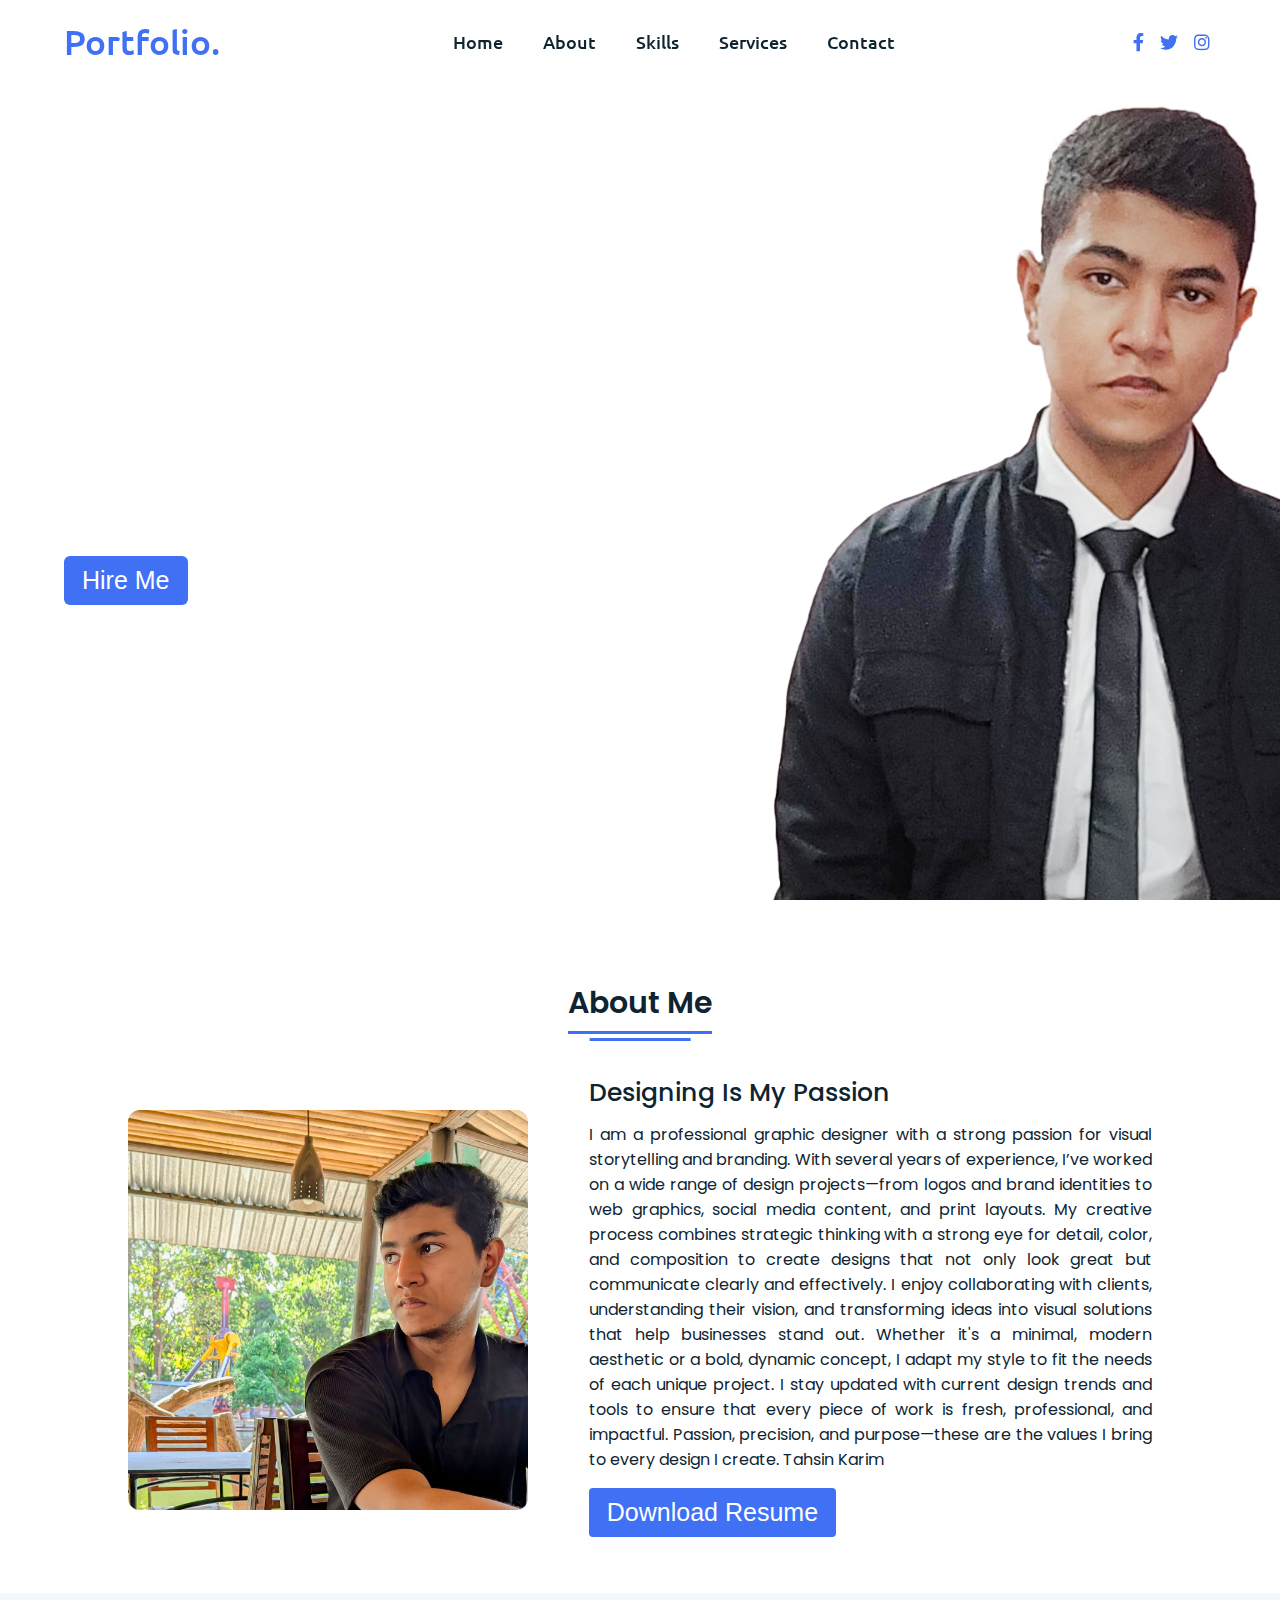
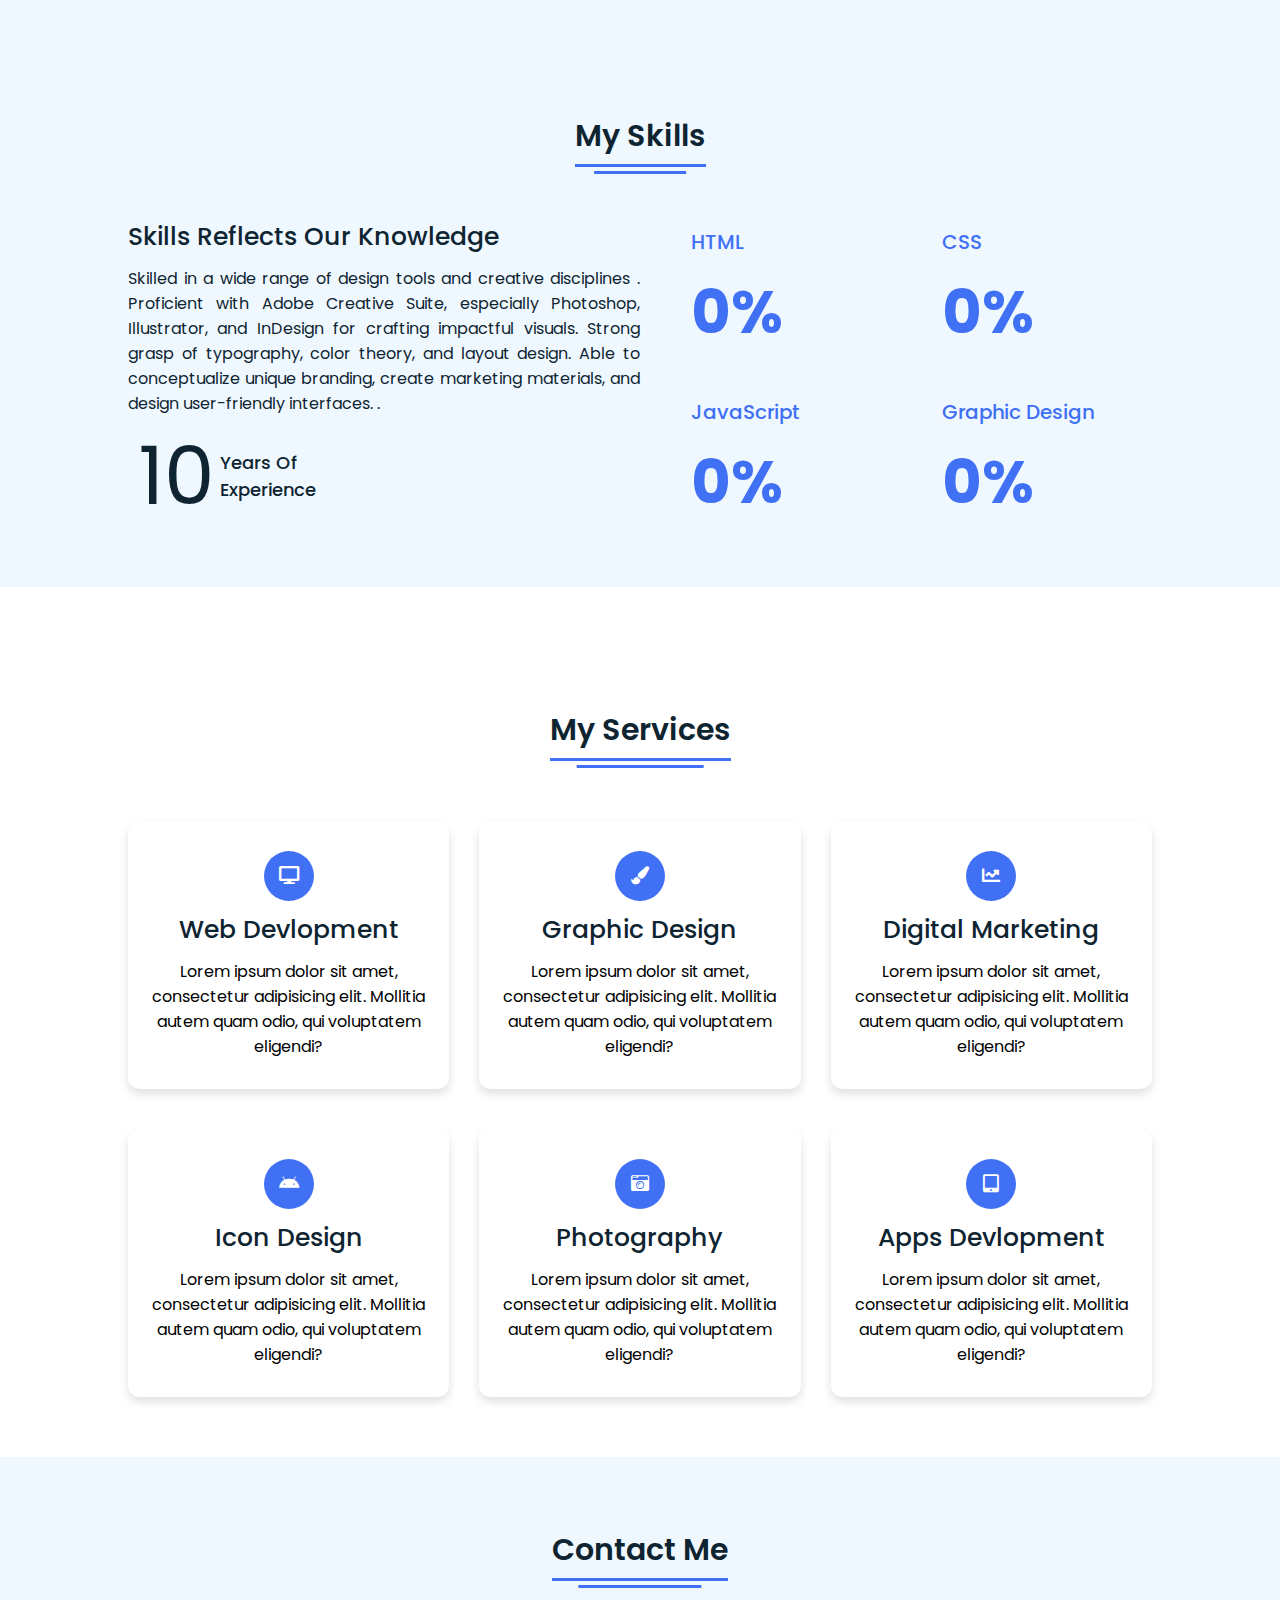
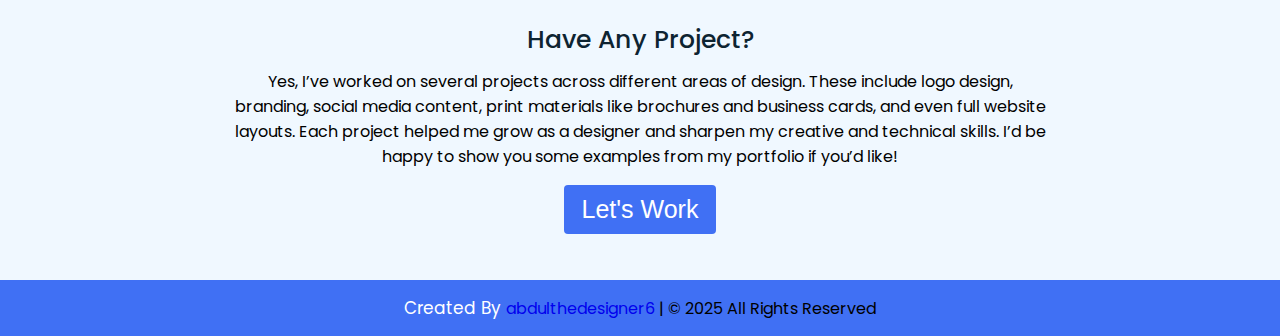
<file: index.html>
<!DOCTYPE html>
<!-- Website - www.codingnepalweb.com -->
<html lang="en" dir="ltr">

<head>
  <meta charset="UTF-8" />
  <title>Responsive Portfolio Website HTML CSS| CodingNepal</title>
  <link rel="stylesheet" href="style.css" />
  <!-- Fontawesome CDN Link -->
  <link rel="stylesheet" href="https://cdnjs.cloudflare.com/ajax/libs/font-awesome/5.15.2/css/all.min.css" />
  <meta name="viewport" content="width=device-width, initial-scale=1.0" />
</head>

<body>

  <!-- Preloader -->
<div id="preloader">
  <div class="loader"></div>
</div>
  <div id="main-content">
  <!-- Move to up button -->
  <div class="scroll-button">
    <a href="#home"><i class="fas fa-arrow-up"></i></a>
  </div>
  <!-- navgaition menu -->
  <nav>
    <div class="navbar">
      <div class="logo"><a href="#">Portfolio.</a></div>
      <ul class="menu">
        <li><a href="#home">Home</a></li>
        <li><a href="#about">About</a></li>
        <li><a href="#skills">Skills</a></li>
        <li><a href="#services">Services</a></li>
        <li><a href="#contact">Contact</a></li>
        <div class="cancel-btn">
          <i class="fas fa-times"></i>
        </div>
      </ul>
      <div class="media-icons">
        <a href="https://www.facebook.com/profile.php?id=61574432725839"><i class="fab fa-facebook-f"></i></a>
        <a href="https://www.instagram.com/tahsin__karim/"><i class="fab fa-twitter"></i></a>
        <a href="https://www.instagram.com/tahsin__karim/"><i class="fab fa-instagram"></i></a>
      </div>
    </div>
    <div class="menu-btn">
      <i class="fas fa-bars"></i>
    </div>
  </nav>

  <!-- Home Section Start -->
  <section class="home" id="home">
    <div class="home-content">
      <div class="text">
        <div class="text-one">Hello,</div>
        <div class="text-two">I'm Tahsin Karim</div>
        <div class="text-three">UI/UX Designer</div>
        <div class="text-four">From Bangladesh</div>
      </div>
      <div class="button">
        <a href="hire.html" class="hire-me-button">

          <button >Hire Me</button>
          </a>
        </div>
    </div>
  </section>

  <!-- About Section Start -->
  <section class="about" id="about">
    <div class="content">
      <div class="title"><span>About Me</span></div>
      <div class="about-details">
        <div class="left">
          <img src="Images/about.jpg" alt="about image" />
        </div>
        <div class="right">
     
          <div class="topic">Designing Is My Passion</div>
          <p>
         I am a professional graphic designer with a strong passion for visual storytelling and branding. With several years of experience,
          I’ve worked on a wide range of design projects—from logos and brand identities to web graphics, social media content, and print layouts.
          My creative process combines strategic thinking with a strong eye for detail, color, and composition to create designs that not only look
          great but communicate clearly and effectively. I enjoy collaborating with clients, understanding their vision, and transforming ideas into
          visual solutions that help businesses stand out. Whether it's a minimal, modern aesthetic or a bold, dynamic concept, I adapt my style to
          fit the needs of each unique project. I stay updated with current design trends and tools to ensure that every piece of work is fresh,
          professional, and impactful. Passion, precision, and purpose—these are the values I bring to every design I create. Tahsin Karim
          </p>
      
          <div class="button">
            <a href="files/Md.Abdul Karim.pdf" download>
    <button class="btn animate-text">Download Resume</button>
            </a>
          </div>
        </div>
      </div>
    </div>
  </section>

  <!-- My Skill Section Start -->
  <!-- Section Tag and Other Div will same where we need to put same CSS -->
  <section class="skills" id="skills">
    <div class="content">
      <div class="title"><span>My Skills</span></div>
      <div class="skills-details">
        <div class="text">
          <div class="topic">Skills Reflects Our Knowledge</div>
          <p>Skilled in a wide range of design tools and creative disciplines
            . Proficient with Adobe Creative Suite, especially Photoshop, Illustrator, 
            and InDesign for crafting impactful visuals. Strong grasp of typography, color theory, and layout design. 
            Able to conceptualize unique branding, create marketing materials, and design user-friendly interfaces.
              .</p>
          <div class="experience">
            <div class="num">10</div>
            <div class="exp">
              Years Of <br />
              Experience
            </div>
          </div>
        </div>
        <div class="boxes">
         <div class="box">
  <div class="topic">HTML</div>
  <div class="per" data-target="90">0%</div>
</div>
<div class="box">
  <div class="topic">CSS</div>
  <div class="per" data-target="80">0%</div>
</div>
<div class="box">
  <div class="topic">JavaScript</div>
  <div class="per" data-target="70">0%</div>
</div>
<div class="box">
  <div class="topic">Graphic Design</div>
  <div class="per" data-target="90">0%</div>
</div>

        </div>
      </div>
    </div>
  </section>

  <!-- My Services Section Start -->
  <section class="services" id="services">
    <div class="content">
      <div class="title"><span>My Services</span></div>
      <div class="boxes">
        <div class="box">
          <div class="icon">
            <i class="fas fa-desktop"></i>
          </div>
          <div class="topic">Web Devlopment</div>
          <p>Lorem ipsum dolor sit amet, consectetur adipisicing elit. Mollitia autem quam odio, qui voluptatem
            eligendi?</p>
        </div>
        <div class="box">
          <div class="icon">
            <i class="fas fa-paint-brush"></i>
          </div>
          <div class="topic">Graphic Design</div>
          <p>Lorem ipsum dolor sit amet, consectetur adipisicing elit. Mollitia autem quam odio, qui voluptatem
            eligendi?</p>
        </div>
        <div class="box">
          <div class="icon">
            <i class="fas fa-chart-line"></i>
          </div>
          <div class="topic">Digital Marketing</div>
          <p>Lorem ipsum dolor sit amet, consectetur adipisicing elit. Mollitia autem quam odio, qui voluptatem
            eligendi?</p>
        </div>
        <div class="box">
          <div class="icon">
            <i class="fab fa-android"></i>
          </div>
          <div class="topic">Icon Design</div>
          <p>Lorem ipsum dolor sit amet, consectetur adipisicing elit. Mollitia autem quam odio, qui voluptatem
            eligendi?</p>
        </div>
        <div class="box">
          <div class="icon">
            <i class="fas fa-camera-retro"></i>
          </div>
          <div class="topic">Photography</div>
          <p>Lorem ipsum dolor sit amet, consectetur adipisicing elit. Mollitia autem quam odio, qui voluptatem
            eligendi?</p>
        </div>
        <div class="box">
          <div class="icon">
            <i class="fas fa-tablet-alt"></i>
          </div>
          <div class="topic">Apps Devlopment</div>
          <p>Lorem ipsum dolor sit amet, consectetur adipisicing elit. Mollitia autem quam odio, qui voluptatem
            eligendi?</p>
        </div>
      </div>
    </div>
  </section>

  <!-- Contact Me section Start -->
  <section class="contact" id="contact">
    <div class="content">
      <div class="title"><span>Contact Me</span></div>
      <div class="text">
        <div class="topic">Have Any Project?</div>
        <p>Yes, I’ve worked on several projects across different areas of design. These include logo design, branding,
           social media content, print materials like brochures and business cards, and even full website layouts.
           Each project helped me grow as a designer and sharpen my creative and technical skills.
            I’d be happy to show you some examples from my portfolio if you’d like!</p>
        <div class="button">
             <a href="https://wa.me/+8801849371426" target="_blank" rel="noopener">
  <button class="btn animate-text">Let's Work</button>
      </div>
      </div>
    </div>
  </section>

  <!-- Footer Section Start -->
  <footer>
    <div class="text">
      <span>Created By <a href="#">abdulthedesigner6</a> | &#169; 2025 All Rights Reserved</span>
    </div>
  </footer>

  <script src="script.js"></script>
  </div>



</body>

</html>
</file>
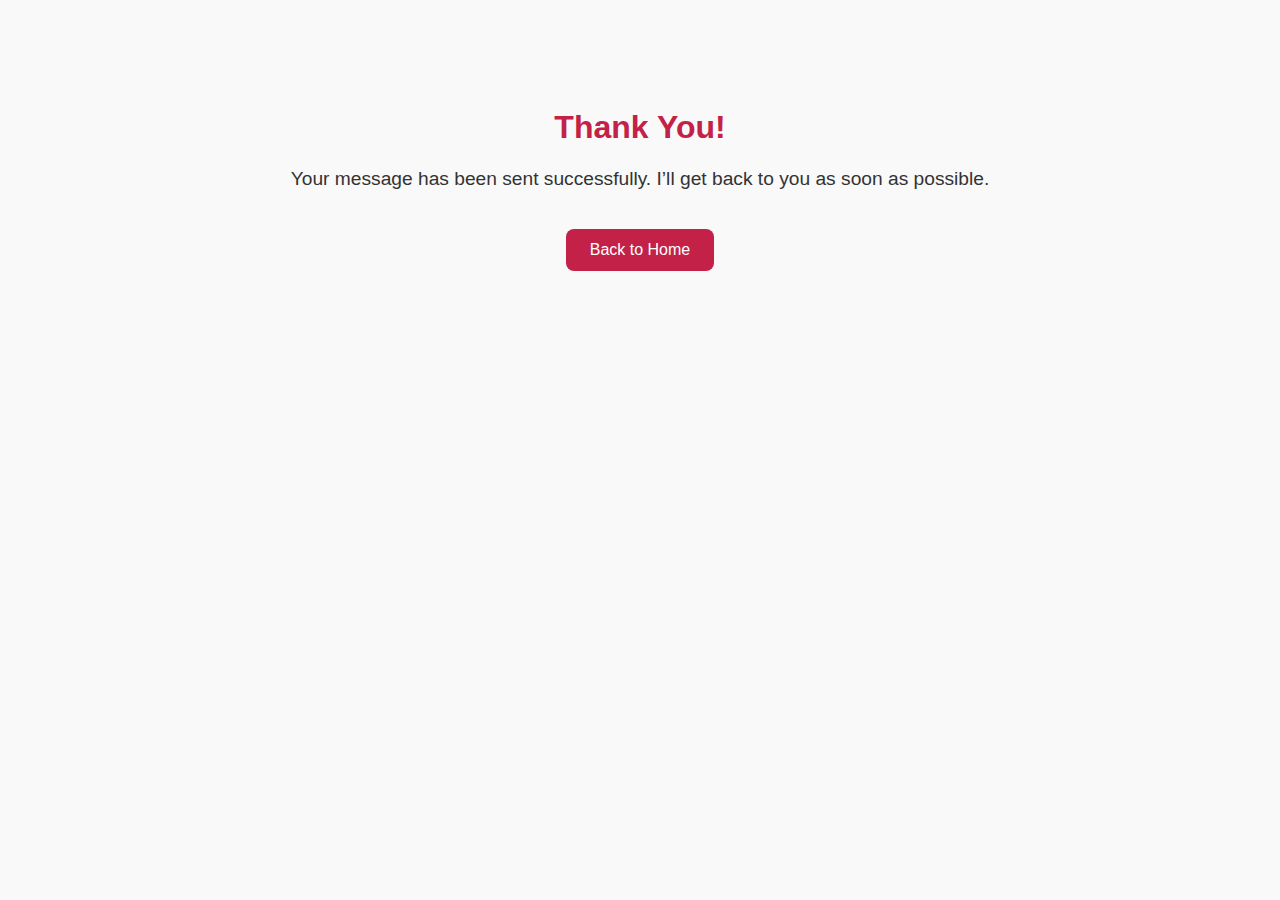
<file: thankyou.html>
<!DOCTYPE html>
<html lang="en">
<head>
  <meta charset="UTF-8" />
  <meta name="viewport" content="width=device-width, initial-scale=1.0" />
  <title>Thank You</title>
  <style>
    body {
      font-family: sans-serif;
      text-align: center;
      padding: 80px 20px;
      background: #f9f9f9;
    }
    h1 {
      color: #C32148;
    }
    p {
      font-size: 1.2rem;
      color: #333;
    }
    a {
      margin-top: 20px;
      display: inline-block;
      color: white;
      background: #C32148;
      padding: 12px 24px;
      border-radius: 8px;
      text-decoration: none;
    }
  </style>
</head>
<body>
  <h1>Thank You!</h1>
  <p>Your message has been sent successfully. I’ll get back to you as soon as possible.</p>
  <a href="index.html">Back to Home</a>
</body>
</html>
</file>
<file: style.css>
/* Google Font CDN Link */
@import url('https://fonts.googleapis.com/css2?family=Poppins:wght@400;500;600;700&family=Ubuntu:wght@400;500;700&display=swap');

* {
  margin: 0;
  padding: 0;
  box-sizing: border-box;
  text-decoration: none;
  scroll-behavior: smooth;
}

/* Custom Scroll Bar CSS */
::-webkit-scrollbar {
  width: 10px;
}

::-webkit-scrollbar-track {
  background: #f1f1f1;
}

::-webkit-scrollbar-thumb {
  background: #6e93f7;
  border-radius: 12px;
  transition: all 0.3s ease;
}

::-webkit-scrollbar-thumb:hover {
  background: #4070f4;
}

/* navbar styling */
nav {
  position: fixed;
  width: 100%;
  padding: 20px 0;
  z-index: 998;
  transition: all 0.3s ease;
  font-family: 'Ubuntu', sans-serif;
}

nav.sticky {
  background: #4070f4;
  padding: 13px 0;
}

nav .navbar {
  width: 90%;
  display: flex;
  justify-content: space-between;
  align-items: center;
  margin: auto;
}

nav .navbar .logo a {
  font-weight: 500;
  font-size: 35px;
  color: #4070f4;
}

nav.sticky .navbar .logo a {
  color: #fff;
}

nav .navbar .menu {
  display: flex;
  position: relative;
}

nav .navbar .menu li {
  list-style: none;
  margin: 0 20px;
}

.navbar .menu a {
  font-size: 18px;
  font-weight: 500;
  color: #0E2431;
  padding: 6px 0;
  transition: all 0.4s ease;
}

.navbar .menu a:hover {
  color: #4070f4;
}

nav.sticky .menu a {
  color: #FFF;
}

nav.sticky .menu a:hover {
  color: #0E2431;
}

.navbar .media-icons a {
  color: #4070f4;
  font-size: 18px;
  margin: 0 6px;
}

nav.sticky .media-icons a {
  color: #FFF;
}

/* Side Navigation Menu Button CSS */
nav .menu-btn,
.navbar .menu .cancel-btn {
  position: absolute;
  color: #fff;
  right: 30px;
  top: 20px;
  font-size: 20px;
  cursor: pointer;
  transition: all 0.3s ease;
  display: none;
}

nav .menu-btn {
  color: #4070f4;
}

nav.sticky .menu-btn {
  color: #FFF;
}

.navbar .menu .menu-btn {
  color: #fff;
}

/* home section styling */
.home {
  height: 100vh;
  width: 100%;
background-image: url('Images/background.png');
  background-size: cover;
  background-position: center;
  background-attachment: fixed;
  font-family: 'Ubuntu', sans-serif;
}


.home .home-content {
  width: 90%;
  height: 100%;
  margin: auto;
  display: flex;
  flex-direction: column;
  justify-content: center;
}

.home .text-one {
  font-size: 25px;
  color: #0E2431;
}

.home .text-two {
  color: #0E2431;
  font-size: 75px;
  font-weight: 600;
  margin-left: -3px;
}

.home .text-three {
  font-size: 40px;
  margin: 5px 0;
  color: #4070f4;
}

.home .text-four {
  font-size: 23px;
  margin: 5px 0;
  color: #0E2431;
}

.home .button {
  margin: 14px 0;
}

.home .button button {
  outline: none;
  padding: 8px 16px;
  border-radius: 6px;
  font-size: 25px;
  font-weight: 400;
  background: #4070f4;
  color: #fff;
  cursor: pointer;
  border: 2px solid transparent;
  transition: all 0.4s ease;
}

.home .button button:hover {
  border-color: #4070f4;
  background-color: #fff;
  color: #4070f4;
}

/* About Section Styling */
/* Those Elements Where We Have Apply Same CSS,
 I'm Selecting Directly 'Section Tag' and 'Class'  */
section {
  padding-top: 40px;
}

section .content {
  width: 80%;
  margin: 40px auto;
  font-family: 'Poppins', sans-serif;
}

.about .about-details {
  display: flex;
  justify-content: space-between;
  align-items: center;
}

section .title {
  display: flex;
  justify-content: center;
  margin-bottom: 40px;
}

section .title span {
  color: #0E2431;
  font-size: 30px;
  font-weight: 600;
  position: relative;
  padding-bottom: 8px;
}

section .title span::before,
section .title span::after {
  content: '';
  position: absolute;
  height: 3px;
  width: 100%;
  background: #4070f4;
  left: 0;
  bottom: 0;
}

section .title span::after {
  bottom: -7px;
  width: 70%;
  left: 50%;
  transform: translateX(-50%);
}

.about .about-details .left {
  width: 45%;
}

.about .left img {
  height: 400px;
  width: 400px;
  object-fit: cover;
  border-radius: 12px;
}

.about-details .right {
  width: 55%;
}

section .topic {
  color: #0E2431;
  font-size: 25px;
  font-weight: 500;
  margin-bottom: 10px;
}

.about-details .right p {
  text-align: justify;
  color: #0E2431;
}

section .button {
  margin: 16px 0;
}

section .button button {
  outline: none;
  padding: 8px 16px;
  border-radius: 4px;
  font-size: 25px;
  font-weight: 400;
  background: #4070f4;
  color: #fff;
  border: 2px solid transparent;
  cursor: pointer;
  transition: all 0.4s ease;
}

section .button button:hover {
  border-color: #4070f4;
  background-color: #fff;
  color: #4070f4;
}

/* My Skills CSS */
.skills {
  background: #F0F8FF;
}

.skills .content {
  padding: 40px 0;
}

.skills .skills-details {
  display: flex;
  justify-content: space-between;
  align-items: center;
}

.skills-details .text {
  width: 50%;
}

.skills-details p {
  color: #0E2431;
  text-align: justify;
}

.skills .skills-details .experience {
  display: flex;
  align-items: center;
  margin: 0 10px;
}

.skills-details .experience .num {
  color: #0E2431;
  font-size: 80px;
}

.skills-details .experience .exp {
  color: #0E2431;
  margin-left: 20px;
  font-size: 18px;
  font-weight: 500;
  margin: 0 6px;
}

.skills-details .boxes {
  width: 45%;
  display: flex;
  flex-wrap: wrap;
  justify-content: space-between;
}

.skills-details .box {
  width: calc(100% / 2 - 20px);
  margin: 20px 0;
}

.skills-details .boxes .topic {
  font-size: 20px;
  color: #4070f4;
}

.skills-details .boxes .per {
  font-size: 60px;
  color: #4070f4;
}

/* My Services CSS */
.services .boxes {
  display: flex;
  flex-wrap: wrap;
  justify-content: space-between;
}

.services .boxes .box {
  margin: 20px 0;
  width: calc(100% / 3 - 20px);
  text-align: center;
  border-radius: 12px;
  padding: 30px 10px;
  box-shadow: 0 5px 10px rgba(0, 0, 0, 0.12);
  cursor: default;
  transition: all 0.4s ease;
}

.services .boxes .box:hover {
  background: #4070f4;
  color: #fff;
}

.services .boxes .box .icon {
  height: 50px;
  width: 50px;
  background: #4070f4;
  border-radius: 50%;
  text-align: center;
  line-height: 50px;
  font-size: 18px;
  color: #fff;
  margin: 0 auto 10px auto;
  transition: all 0.4s ease;
}

.boxes .box:hover .icon {
  background-color: #fff;
  color: #4070f4;
}

.services .boxes .box:hover .topic,
.services .boxes .box:hover p {
  color: #0E2431;
  transition: all 0.4s ease;
}

.services .boxes .box:hover .topic,
.services .boxes .box:hover p {
  color: #fff;
}

/* Contact Me CSS */
.contact {
  background: #F0F8FF;
}

.contact .content {
  margin: 0 auto;
  padding: 30px 0;
}

.contact .text {
  width: 80%;
  text-align: center;
  margin: auto;
}

/* Footer CSS */
footer {
  background: #4070f4;
  padding: 15px 0;
  text-align: center;
  font-family: 'Poppins', sans-serif;
}

footer .text span {
  font-size: 17px;
  font-weight: 400;
  color: #fff;
}

footer .text span a {
  font-weight: 500;
  color: #FFF;
}

footer .text span a:hover {
  text-decoration: underline;
}

/* Scroll TO Top Button CSS */
.scroll-button a {
  position: fixed;
  bottom: 20px;
  right: 20px;
  color: #fff;
  background: #4070f4;
  padding: 7px 12px;
  ;
  font-size: 18px;
  border-radius: 6px;
  box-shadow: rgba(0, 0, 0, 0.15);
  display: none;
}

/* Responsive Media Query */
@media (max-width: 1190px) {
  section .content {
    width: 85%;
  }
}

@media (max-width: 1000px) {
  .about .about-details {
    justify-content: center;
    flex-direction: column;
  }

  .about .about-details .left {
    display: flex;
    justify-content: center;
    width: 100%;
  }

  .about-details .right {
    width: 90%;
    margin: 40px 0;
  }

  .services .boxes .box {
    margin: 20px 0;
    width: calc(100% / 2 - 20px);
  }
}

@media (max-width: 900px) {
  .about .left img {
    height: 350px;
    width: 350px;
  }
}

@media (max-width: 750px) {
  nav .navbar {
    width: 90%;
  }

  nav .navbar .menu {
    position: fixed;
    left: -100%;
    top: 0;
    background: #0E2431;
    height: 100vh;
    max-width: 400px;
    width: 100%;
    padding-top: 60px;
    flex-direction: column;
    align-items: center;
    transition: all 0.5s ease;
  }

  .navbar.active .menu {
    left: 0;
  }

  nav .navbar .menu a {
    font-size: 23px;
    display: block;
    color: #fff;
    margin: 15px 0;
  }

  nav.sticky .menu a:hover {
    color: #4070f4;
  }

  nav .navbar .media-icons {
    display: none;
  }

  nav .menu-btn,
  .navbar .menu .cancel-btn {
    display: block;
  }

  .home .text-two {
    font-size: 65px;
  }

  .home .text-three {
    font-size: 35px;
  }

  .skills .skills-details {
    align-items: center;
    justify-content: center;
    flex-direction: column;
  }

  .skills-details .text {
    width: 100%;
    margin-bottom: 50px;
  }

  .skills-details .boxes {
    justify-content: center;
    align-items: center;
    width: 100%;
  }

  .services .boxes .box {
    margin: 20px 0;
    width: 100%;
  }

  .contact .text {
    width: 100%;
  }
}

@media (max-width: 500px) {
  .home .text-two {
    font-size: 55px;
  }

  .home .text-three {
    font-size: 33px;
  }

  .skills-details .boxes .per {
    font-size: 50px;
    color: #4070f4;
  }
}








.hire-me-section {
  padding: 80px 20px;
  background: #f9f9f9;
  text-align: center;
}

.hire-me-section h2 {
  font-size: 2.5rem;
  color: #333;
  margin-bottom: 10px;
}

.hire-me-section p {
  font-size: 1rem;
  color: #555;
  margin-bottom: 30px;
}

.hire-me-section form {
  max-width: 500px;
  margin: 0 auto;
  display: flex;
  flex-direction: column;
  gap: 15px;
}

.hire-me-section input,
.hire-me-section textarea {
  padding: 12px;
  border: 1px solid #ddd;
  border-radius: 8px;
  font-size: 1rem;
}

.hire-me-section button {
  padding: 12px;
  background: #4070f4;
  color: #fff;
  border: none;
  border-radius: 8px;
  font-weight: bold;
  cursor: pointer;
  transition: background 0.3s;
}

.hire-me-section button:hover {
  background: #4070f4;
}

.whatsapp-button {
  display: inline-flex;
  align-items: center;
  gap: 10px;
  margin-top: 20px;
  text-decoration: none;
  font-weight: bold;
  color: #25d366;
  font-size: 1.1rem;
  border: 2px solid #25d366;
  padding: 10px 16px;
  border-radius: 8px;
  transition: all 0.3s;
}

.whatsapp-button:hover {
  background: #25d366;
  color: white;
}

.or {
  margin: 20px 0;
  font-size: 1rem;
  color: #777;
}




.per {
  font-size: 1.5rem;
  font-weight: bold;
  color: #C32148;
  margin-top: 5px;
}



/* Preloader styles */
#preloader {
  position: fixed;
  top: 0;
  left: 0;
  width: 100%;
  height: 100%;
  background: #fff; /* background color while loading */
  display: flex;
  justify-content: center;
  align-items: center;
  z-index: 9999;
}

.loader {
  border: 6px solid #f3f3f3;
  border-top: 6px solid #3498db; /* blue spinner color */
  border-radius: 50%;
  width: 50px;
  height: 50px;
  animation: spin 1s linear infinite;
}

/* Spinner animation */
@keyframes spin {
  0% { transform: rotate(0deg);}
  100% { transform: rotate(360deg);}
}

#main-content {
  display: none; /* Hide page content by default */
}


/* Animate each text line */
.home-content .text > div {
  opacity: 0;
  transform: translateY(20px);
  animation-fill-mode: forwards;
  animation-duration: 0.8s;
  animation-timing-function: ease-out;
}

/* Animate delays for each line */
.home-content .text > div:nth-child(1) {
  animation-name: fadeUp;
  animation-delay: 0.3s;
}
.home-content .text > div:nth-child(2) {
  animation-name: fadeUp;
  animation-delay: 0.6s;
}
.home-content .text > div:nth-child(3) {
  animation-name: fadeUp;
  animation-delay: 0.9s;
}
.home-content .text > div:nth-child(4) {
  animation-name: fadeUp;
  animation-delay: 1.2s;
}

/* Keyframes for fade up effect */
@keyframes fadeUp {
  to {
    opacity: 1;
    transform: translateY(0);
  }
}


/* General fade-up animation for any container with class .animate-text-lines > div */
.animate-text-lines > div {
  opacity: 0;
  transform: translateY(20px);
  animation-name: fadeUp;
  animation-fill-mode: forwards;
  animation-duration: 0.8s;
  animation-timing-function: ease-out;
}

@keyframes fadeUp {
  to {
    opacity: 1;
    transform: translateY(0);
  }
}
</file>
